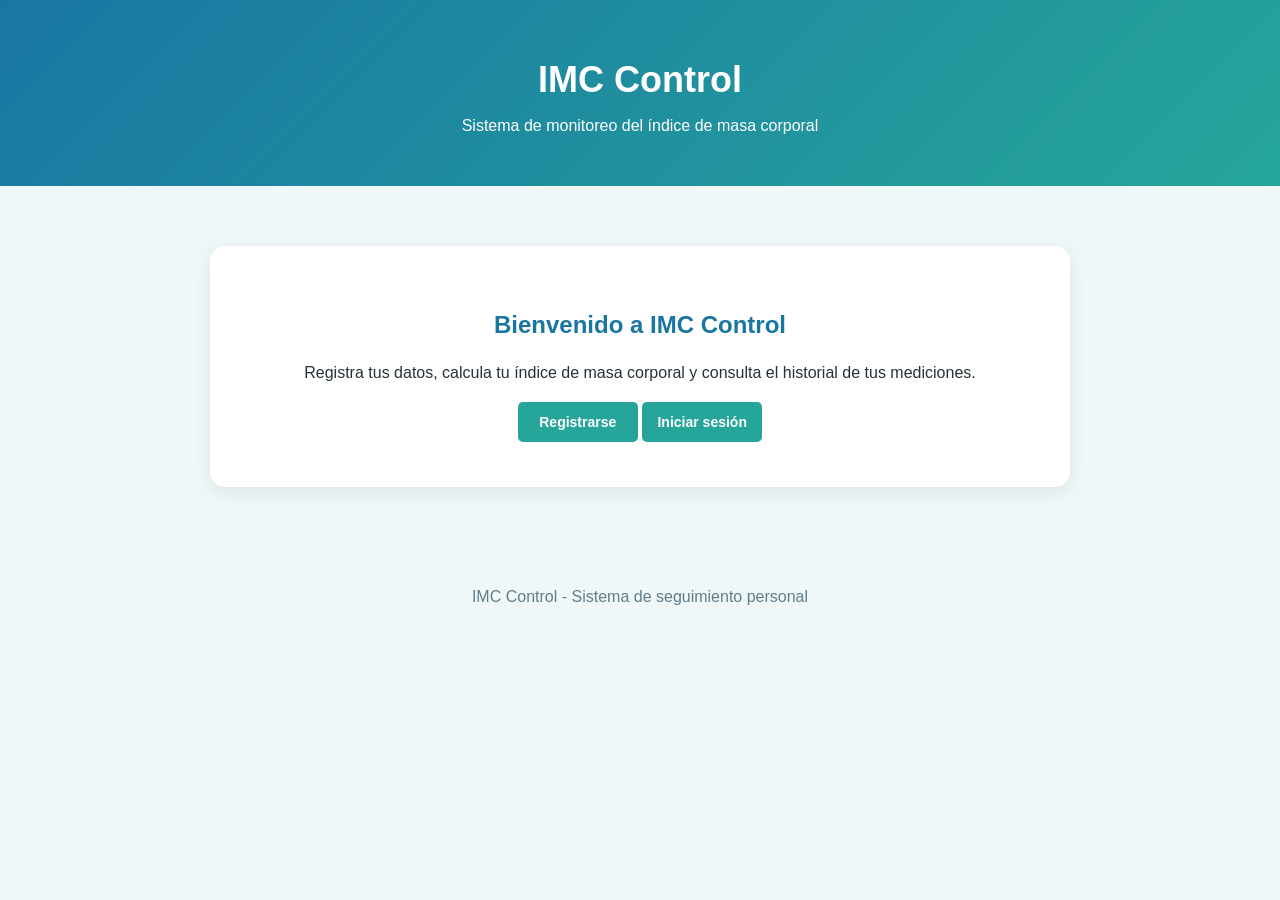
<file: src/main/webapp/index.html>
<!DOCTYPE html>
<html lang="es">
<head>
    <meta charset="UTF-8">
    <meta name="viewport"
          content="width=device-width, initial-scale=1.0">

    <title>IMC Control - Inicio</title>
    <link rel="stylesheet" href="css/estilos.css?v=2">
</head>

<body>

    <header>
        <h1>IMC Control</h1>
        <p>Sistema de monitoreo del índice de masa corporal</p>
    </header>

    <main>
        <section>
            <h2>Bienvenido a IMC Control</h2>

            <p>
                Registra tus datos, calcula tu índice
                de masa corporal y consulta el historial
                de tus mediciones.
            </p>

            <a href="registro.html" class="boton-enlace">Registrarse</a>

            <a href="login.html" class="boton-enlace">Iniciar sesión</a>
            
        </section>
    </main>

    <footer>
        <p>IMC Control - Sistema de seguimiento personal</p>
    </footer>

</body>
</html>
</file>
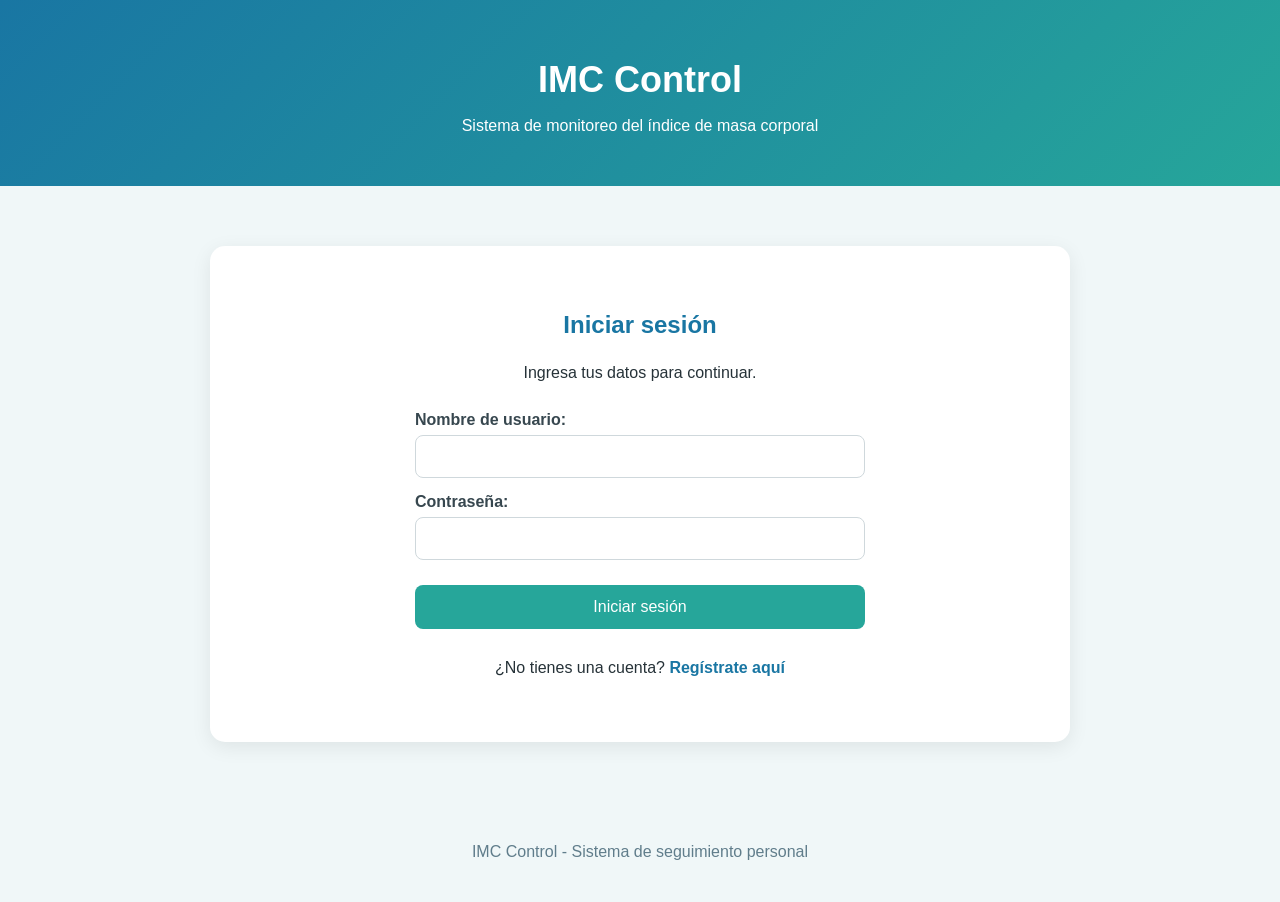
<file: src/main/webapp/login.html>
<!DOCTYPE html>
<html lang="es">
<head>
    <meta charset="UTF-8">
    <meta name="viewport"
          content="width=device-width, initial-scale=1.0">
    <title>IMC Control - Iniciar sesión</title>
    <link rel="stylesheet" href="css/estilos.css">
</head>
<body>

    <header>
        <h1>IMC Control</h1>
        <p>Sistema de monitoreo del índice de masa corporal</p>
    </header>

    <main>
        <section class="contenedor">
            <h2>Iniciar sesión</h2>
            <p>Ingresa tus datos para continuar.</p>

            <form id="formLogin">

                <label for="usuario">Nombre de usuario:</label>
                <input type="text" id="usuario"
                       name="usuario" required>

                <label for="contrasena">Contraseña:</label>
                <input type="password" id="contrasena"
                       name="contrasena" required>

                <button type="submit">Iniciar sesión</button>

            </form>

            <p id="mensajeLogin" aria-live="polite"></p>

            <p>
                ¿No tienes una cuenta?
                <a href="registro.html">Regístrate aquí</a>
            </p>
        </section>
    </main>

    <footer>
        <p>IMC Control - Sistema de seguimiento personal</p>
    </footer>
    <script>
        const formulario = document.getElementById("formLogin");
        const mensaje = document.getElementById("mensajeLogin");
        formulario.addEventListener("submit", async function(evento) {
    evento.preventDefault();

    mensaje.textContent = "Verificando credenciales...";
    const datosLogin = {
        usuario: document.getElementById("usuario").value.trim(),
        contrasena: document.getElementById("contrasena").value
};

try {
    const respuesta = await fetch("api/usuarios/login", {
        method: "POST",
        headers: {
            "Content-Type": "application/json"
        },
        body: JSON.stringify(datosLogin)
    });

    const resultado = await respuesta.json();

    mensaje.textContent = resultado.mensaje;
    if (respuesta.ok) {
    mensaje.style.color = "green";

    window.location.href = "panel.html";
} else {
    mensaje.style.color = "red";
}

} catch (error) {
    mensaje.textContent = "Error de conexión. Intenta nuevamente.";
    mensaje.style.color = "red";
}
});
    </script>
</body>
</html>
</file>
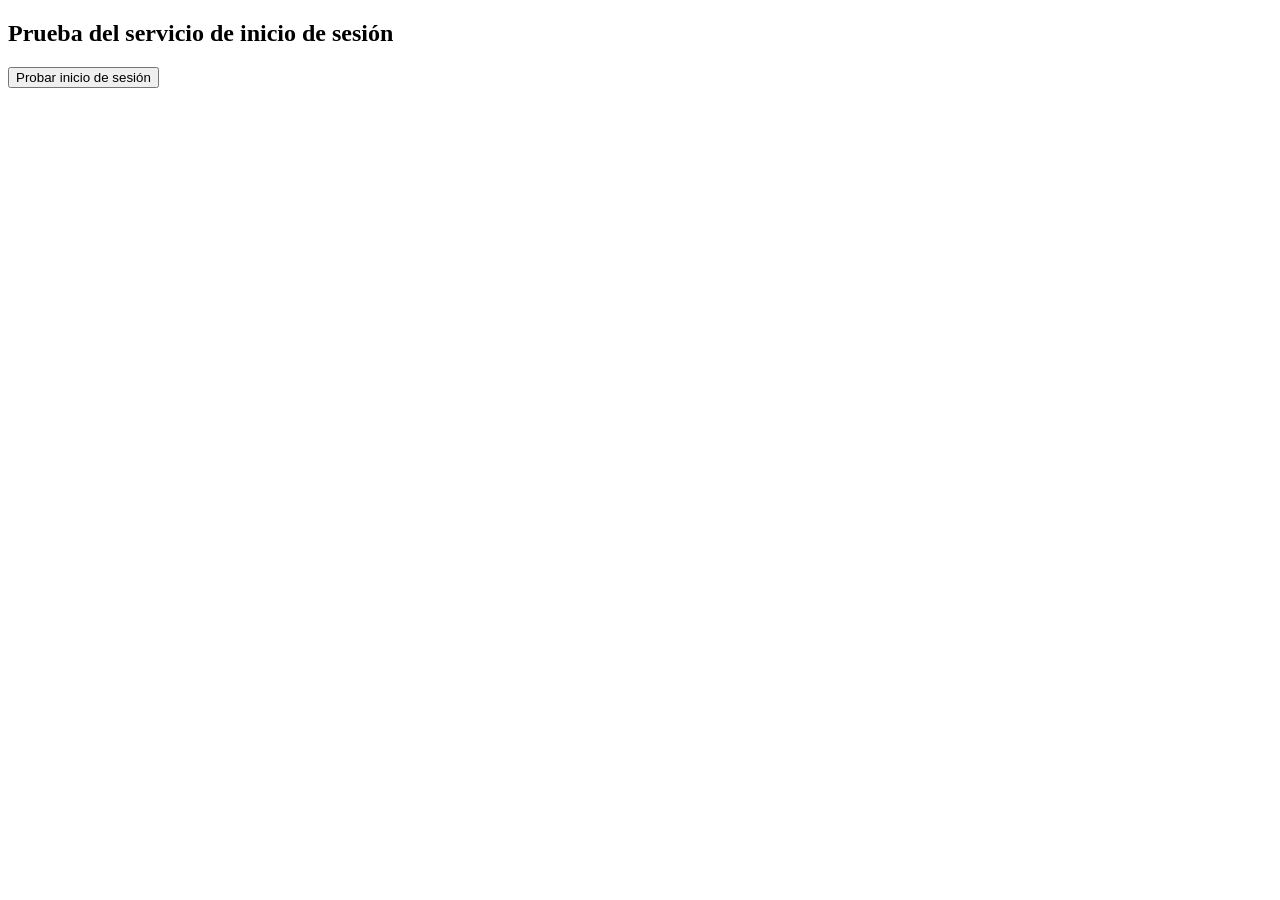
<file: src/main/webapp/pruebaLogin.html>
<!DOCTYPE html>
<html lang="es">
<head>
    <meta charset="UTF-8">
    <title>Prueba REST - Login</title>
</head>
<body>

    <h2>Prueba del servicio de inicio de sesión</h2>

    <button type="button" onclick="probarLogin()">
        Probar inicio de sesión
    </button>

    <p id="resultado"></p>

    <script>
        async function probarLogin() {
            const resultado = document.getElementById("resultado");

            try {
                const respuesta = await fetch("api/usuarios/login", {
                    method: "POST",
                    headers: {
                        "Content-Type": "application/json"
                    },
                    body: JSON.stringify({
                        usuario: "ana-prueba",
                        contrasena: "Incorrecta123"
                    })
                });

                const datos = await respuesta.json();

                resultado.textContent =
                    "HTTP " + respuesta.status +
                    " - " + JSON.stringify(datos);

            } catch (error) {
                resultado.textContent =
                    "Error: " + error.message;
            }
        }
    </script>

</body>
</html>
</file>
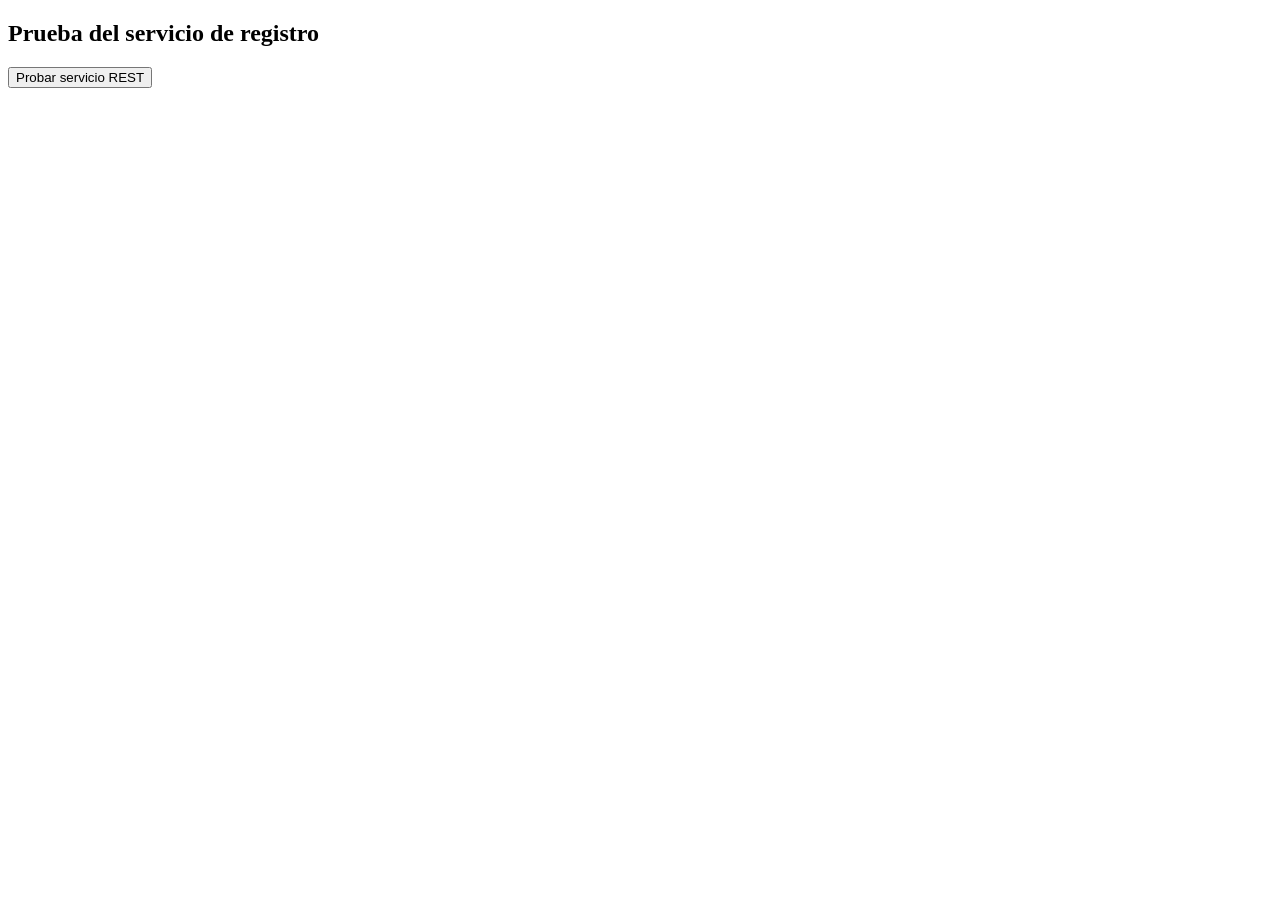
<file: src/main/webapp/pruebaRegistro.html>
<!DOCTYPE html>
<html lang="es">
<head>
    <meta charset="UTF-8">
    <title>Prueba REST - Registro</title>
</head>
<body>

    <h2>Prueba del servicio de registro</h2>

    <button type="button" onclick="probarRegistro()">
        Probar servicio REST
    </button>

    <p id="resultado"></p>

    <script>
        async function probarRegistro() {
            const resultado = document.getElementById("resultado");

            try {
                const respuesta = await fetch(
                    "api/usuarios/registro",
                    {
                        method: "POST",
                        headers: {
                            "Content-Type": "application/json"
                        },
                        body: JSON.stringify({
                            nombre: "Maria Lopez",
                            edad: 25,
                            sexo: "Femenino",
                            estatura: 1.65,
                            usuario: "maria_prueba",
                            contrasena: "Prueba123"
                        })
                    }
                );

                const datos = await respuesta.json();

                resultado.textContent =
                    "HTTP " + respuesta.status +
                    " - " + JSON.stringify(datos);

            } catch (error) {
                resultado.textContent =
                    "Error: " + error.message;
            }
        }
    </script>

</body>
</html>
</file>
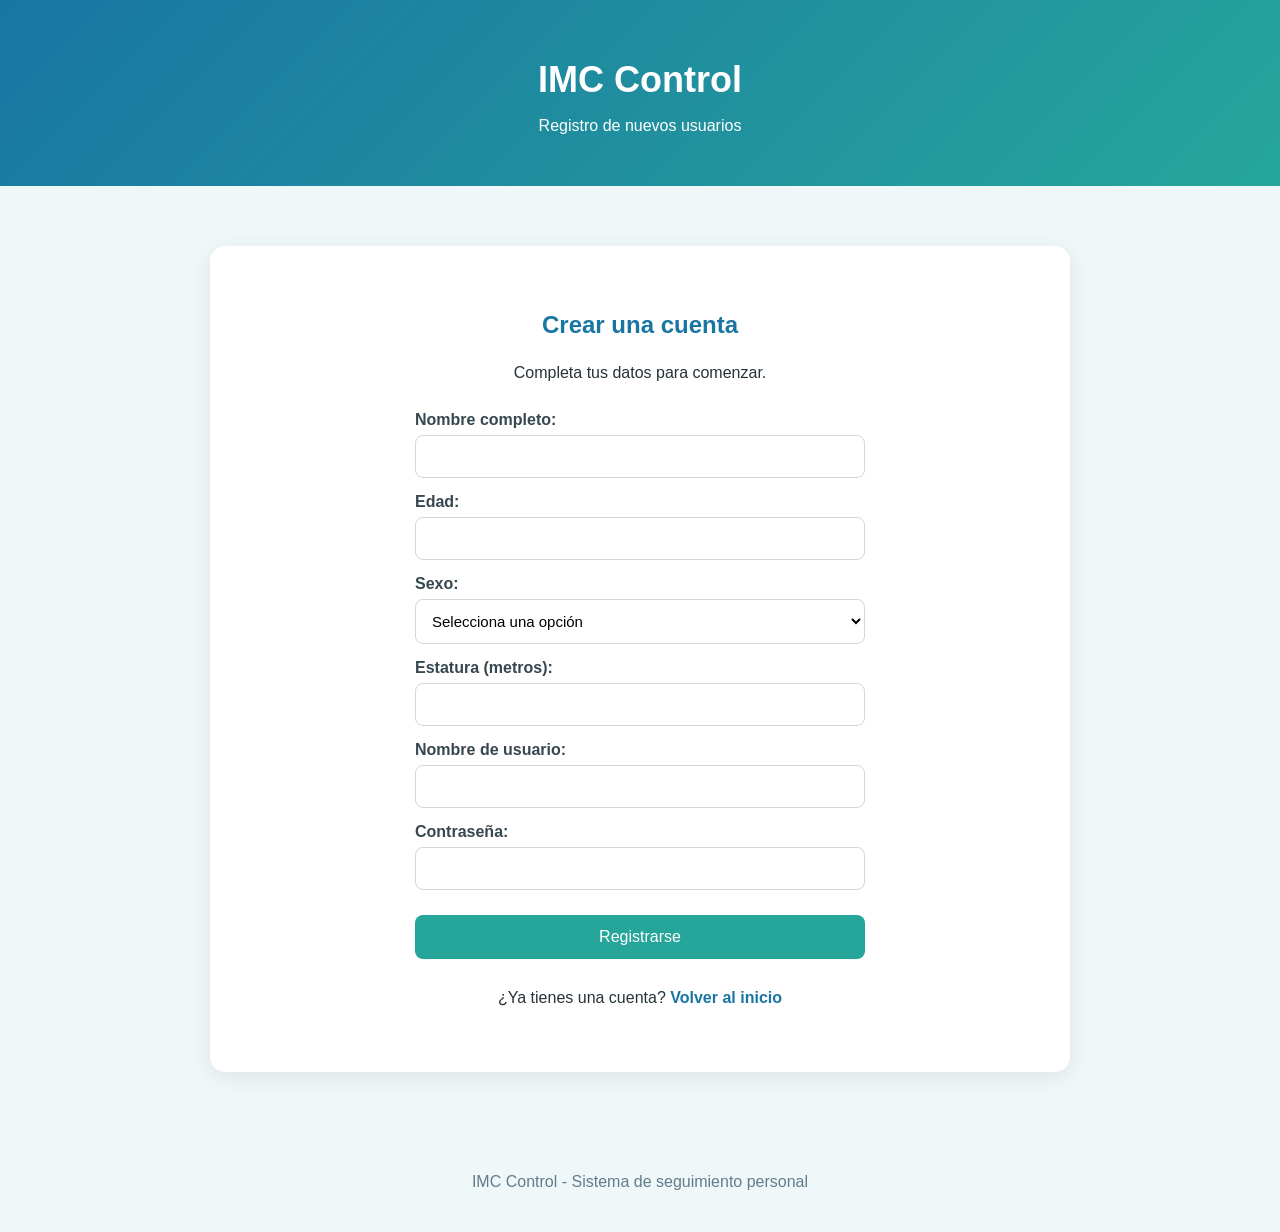
<file: src/main/webapp/registro.html>
<!DOCTYPE html>
<html lang="es">
<head>
    <meta charset="UTF-8">
    <meta name="viewport"
          content="width=device-width, initial-scale=1.0">

    <title>IMC Control - Registro</title>
    <link rel="stylesheet" href="css/estilos.css">
</head>

<body>

    <header>
        <h1>IMC Control</h1>
        <p>Registro de nuevos usuarios</p>
    </header>

    <main>
        <section>
            <h2>Crear una cuenta</h2>
            <p>Completa tus datos para comenzar.</p>

            <form id="formRegistro">

                <label for="nombre">Nombre completo:</label>
                <input type="text" id="nombre"
                       name="nombre" required>

                <label for="edad">Edad:</label>
                <input type="number" id="edad"
                       name="edad" min="2" required>

                <label for="sexo">Sexo:</label>
                <select id="sexo" name="sexo" required>
                    <option value="">Selecciona una opción</option>
                    <option value="Femenino">Femenino</option>
                    <option value="Masculino">Masculino</option>
                    <option value="Otro">Otro</option>
                </select>

                <label for="estatura">Estatura (metros):</label>
                <input type="number" id="estatura"
                       name="estatura" min="1"
                       max="2.5" step="0.01" required>

                <label for="usuario">Nombre de usuario:</label>
                <input type="text" id="usuario"
                       name="usuario" required>

                <label for="contrasena">Contraseña:</label>
                <input type="password" id="contrasena"
                       name="contrasena" required>

                <button type="submit">Registrarse</button>
                </form>
            
                <p id="mensajeRegistro" aria-live="polite"></p>
                
                <p>
                    
                ¿Ya tienes una cuenta?
                <a href="index.html">Volver al inicio</a>
            </p>
        </section>
    </main>

    <footer>
        <p>IMC Control - Sistema de seguimiento personal</p>
    </footer>
    
    <script>
    const formulario = document.getElementById("formRegistro");
    const mensaje = document.getElementById("mensajeRegistro");

    formulario.addEventListener("submit", async function(evento) {
        evento.preventDefault();
        
    const datosUsuario = {
    nombre: document.getElementById("nombre").value.trim(),
    edad: Number(document.getElementById("edad").value),
    sexo: document.getElementById("sexo").value,
    estatura: Number(document.getElementById("estatura").value),
    usuario: document.getElementById("usuario").value.trim(),
    contrasena: document.getElementById("contrasena").value
    };
        mensaje.textContent = "Procesando registro...";
    
    try {
    const respuesta = await fetch("api/usuarios/registro", {
        method: "POST",
        headers: {
            "Content-Type": "application/json"
        },
        body: JSON.stringify(datosUsuario)
    });

    const resultado = await respuesta.json();

    mensaje.textContent = resultado.mensaje;

    if (respuesta.ok) {
        mensaje.style.color = "green";
        formulario.reset();
    } else {
        mensaje.style.color = "red";
    }

} catch (error) {
    mensaje.textContent =
            "Error de conexión. Intenta nuevamente.";
    mensaje.style.color = "red";
}

    });
    </script>
    
</body>
</html>
</file>
<file: src/main/webapp/css/estilos.css>
* {
    box-sizing: border-box;
}

body {
    margin: 0;
    font-family: Arial, sans-serif;
    background-color: #f0f7f8;
    color: #263238;
}

header {
    background: linear-gradient(135deg, #1976a3, #26a69a);
    color: white;
    text-align: center;
    padding: 35px 20px;
}

header h1 {
    font-size: 36px;
    margin-bottom: 10px;
}

main {
    max-width: 900px;
    margin: 60px auto;
    padding: 0 20px;
}

section {
    background-color: white;
    padding: 45px 30px;
    border-radius: 15px;
    text-align: center;
    box-shadow: 0 5px 20px rgba(0, 0, 0, 0.08);
}

section h2 {
    color: #1976a3;
}

section p {
    line-height: 1.7;
}

button {
    background-color: #26a69a;
    color: white;
    border: none;
    border-radius: 8px;
    padding: 13px 25px;
    margin: 10px 5px;
    font-size: 16px;
    cursor: pointer;
}

button:hover {
    background-color: #1976a3;
}

footer {
    text-align: center;
    color: #607d8b;
    padding: 25px;
}

/* Formulario de registro */

form {
    max-width: 450px;
    margin: 25px auto;
    text-align: left;
}

form label {
    display: block;
    margin-top: 15px;
    margin-bottom: 6px;
    font-weight: bold;
    color: #37474f;
}

form input,
form select {
    width: 100%;
    padding: 12px;
    border: 1px solid #cfd8dc;
    border-radius: 8px;
    font-size: 15px;
    background-color: white;
}

form input:focus,
form select:focus {
    outline: none;
    border-color: #26a69a;
    box-shadow: 0 0 5px rgba(38, 166, 154, 0.3);
}

form button {
    display: block;
    width: 100%;
    margin: 25px 0 10px;
}

a {
    color: #1976a3;
    text-decoration: none;
    font-weight: bold;
}

a:hover {
    text-decoration: underline;
}
.boton-enlace {
    display: inline-block;
    background-color: #26a69a;
    color: white;
    padding: 10px 16px;
    border-radius: 5px;
    text-decoration: none;
    font-weight: bold;
    text-align: center;
    cursor: pointer;
}

#btnRegistro,
.boton-enlace {
    display: inline-block;
    width: 120px;
    box-sizing: border-box;
    padding: 10px 12px;
    text-align: center;
    vertical-align: middle;
    font-size: 14px;
    line-height: 20px;
}
.boton-enlace:hover {
    background-color: #208f85;
}
#historialIMC ul {
    list-style: none;
    padding: 0;
    margin: 15px 0;
}

#historialIMC li {
    background-color: #f0f7f8;
    border: 1px solid #d5e5e8;
    border-radius: 6px;
    padding: 12px;
    margin-bottom: 10px;
    text-align: left;
    line-height: 1.6;
}
</file>
